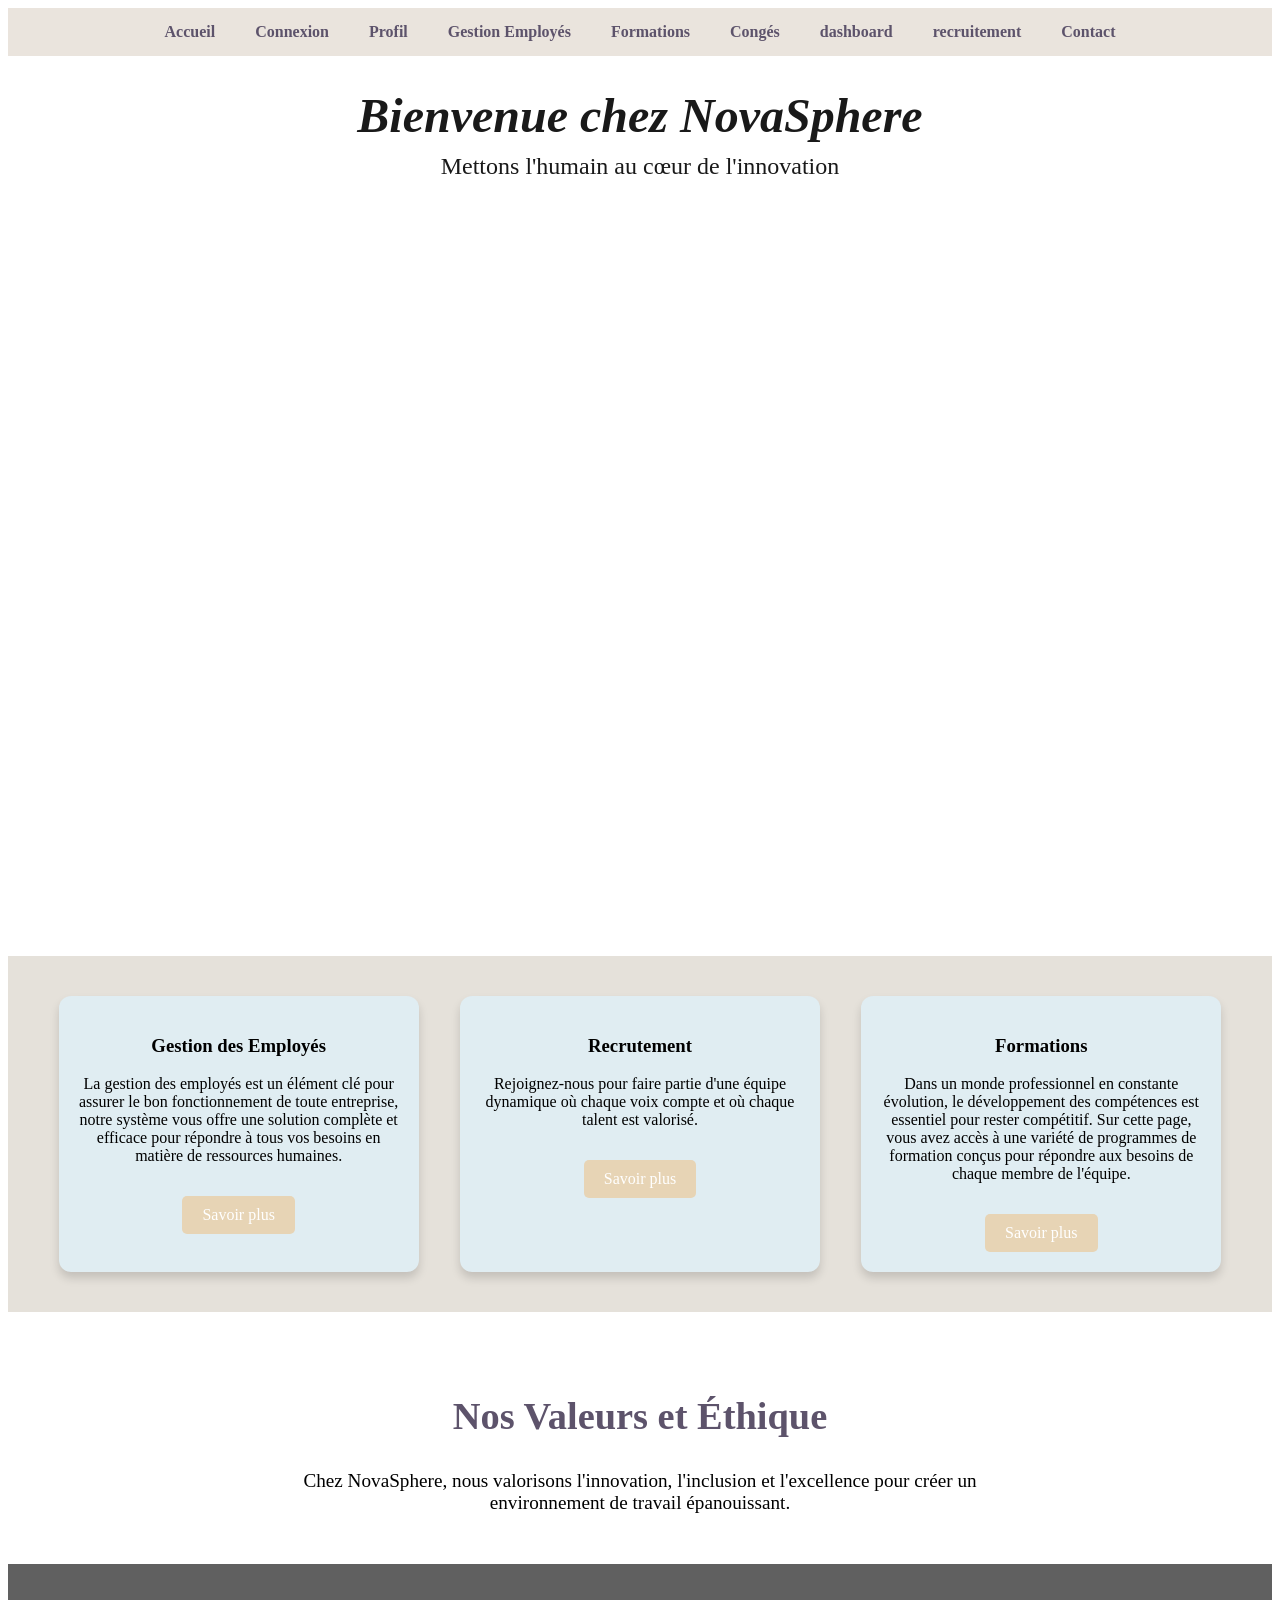
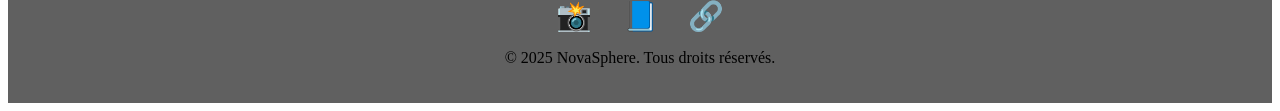
<file: index.html>
<!DOCTYPE html>
<html lang="fr">
<head>
    <meta charset="UTF-8">
    <meta name="viewport" content="width=device-width, initial-scale=1.0">
    <title>NovaSphere - Accueil</title>
    <link rel="stylesheet" href="styles.css">
</head>
<body>
    <header>
        <section class="background-section">
        </section>
    </header>

    <nav>
        <a href="index.html">Accueil</a>
        <a href="login.html">Connexion</a>
        <a href="profile.html">Profil</a>
        <a href="employee-management.html">Gestion Employés</a>
        <a href="training-management.html">Formations</a>
        <a href="calendar-leave-mang.html">Congés</a>
        <a href="dashbord.html">dashboard</a>
        <a href="recruitment.html">recruitement</a>
        <a href="contact.html">Contact</a>
    </nav>

    <!-- Vidéo en arrière-plan -->
    <section class="banner">
        <video autoplay muted loop id="bg-video">
            <source src="image/aceuil1.mp4" type="video/mp4">
            Votre navigateur ne supporte pas la vidéo.
        </video>
        <div class="video-text">
            <h1><i>Bienvenue chez NovaSphere</i></h1>
            <p>Mettons l'humain au cœur de l'innovation</p>
        </div>
    </section>

    <section class="features">
        <div class="feature">
            <h3>Gestion des Employés</h3>
            <p>La gestion des employés est un élément clé pour assurer le bon fonctionnement de toute entreprise, 
                notre système vous offre une solution complète et efficace pour répondre à tous vos besoins en matière de ressources humaines.</p>
            <a href="employee-management.html" class="btn">Savoir plus</a>
        </div>
        <div class="feature">
            <h3>Recrutement</h3>
            <p>Rejoignez-nous pour faire partie d'une équipe dynamique 
                où chaque voix compte et où chaque talent est valorisé.</p>
            <a href="recruitment.html" class="btn">Savoir plus</a>
        </div>
        <div class="feature">
            <h3>Formations</h3>
            <p>Dans un monde professionnel en constante évolution, le développement des compétences est essentiel pour rester compétitif. 
                Sur cette page, vous avez accès à une variété de programmes de formation conçus pour répondre aux besoins de chaque membre de l'équipe.</p>
            <a href="training-management.html" class="btn">Savoir plus</a>
        </div>
    </section>

    <section class="values">
        <h2>Nos Valeurs et Éthique</h2>
        <p>Chez NovaSphere, nous valorisons l'innovation, l'inclusion et l'excellence pour créer un environnement de travail épanouissant.</p>
    </section>

    <footer>
        <div class="social-icons">
            <a href="https://www.instagram.com/ilef_kb?igsh=eTdsNHF3bjZsYzBo" title="Instagram" target="_blank">📸</a>
            <a href="https://www.facebook.com/profile.php?id=61571533354295" title="Facebook" target="_blank">📘</a>
            <a href="https://www.linkedin.com/in/nour-ben-dlella-386777226?utm_source=share&utm_campaign=share_via&utm_content=profile&utm_medium=android_app" title="LinkedIn" target="_blank">🔗</a>
        </div>
        <p>&copy; 2025 NovaSphere. Tous droits réservés.</p>
    </footer>
    
</body>
</html>
</file>
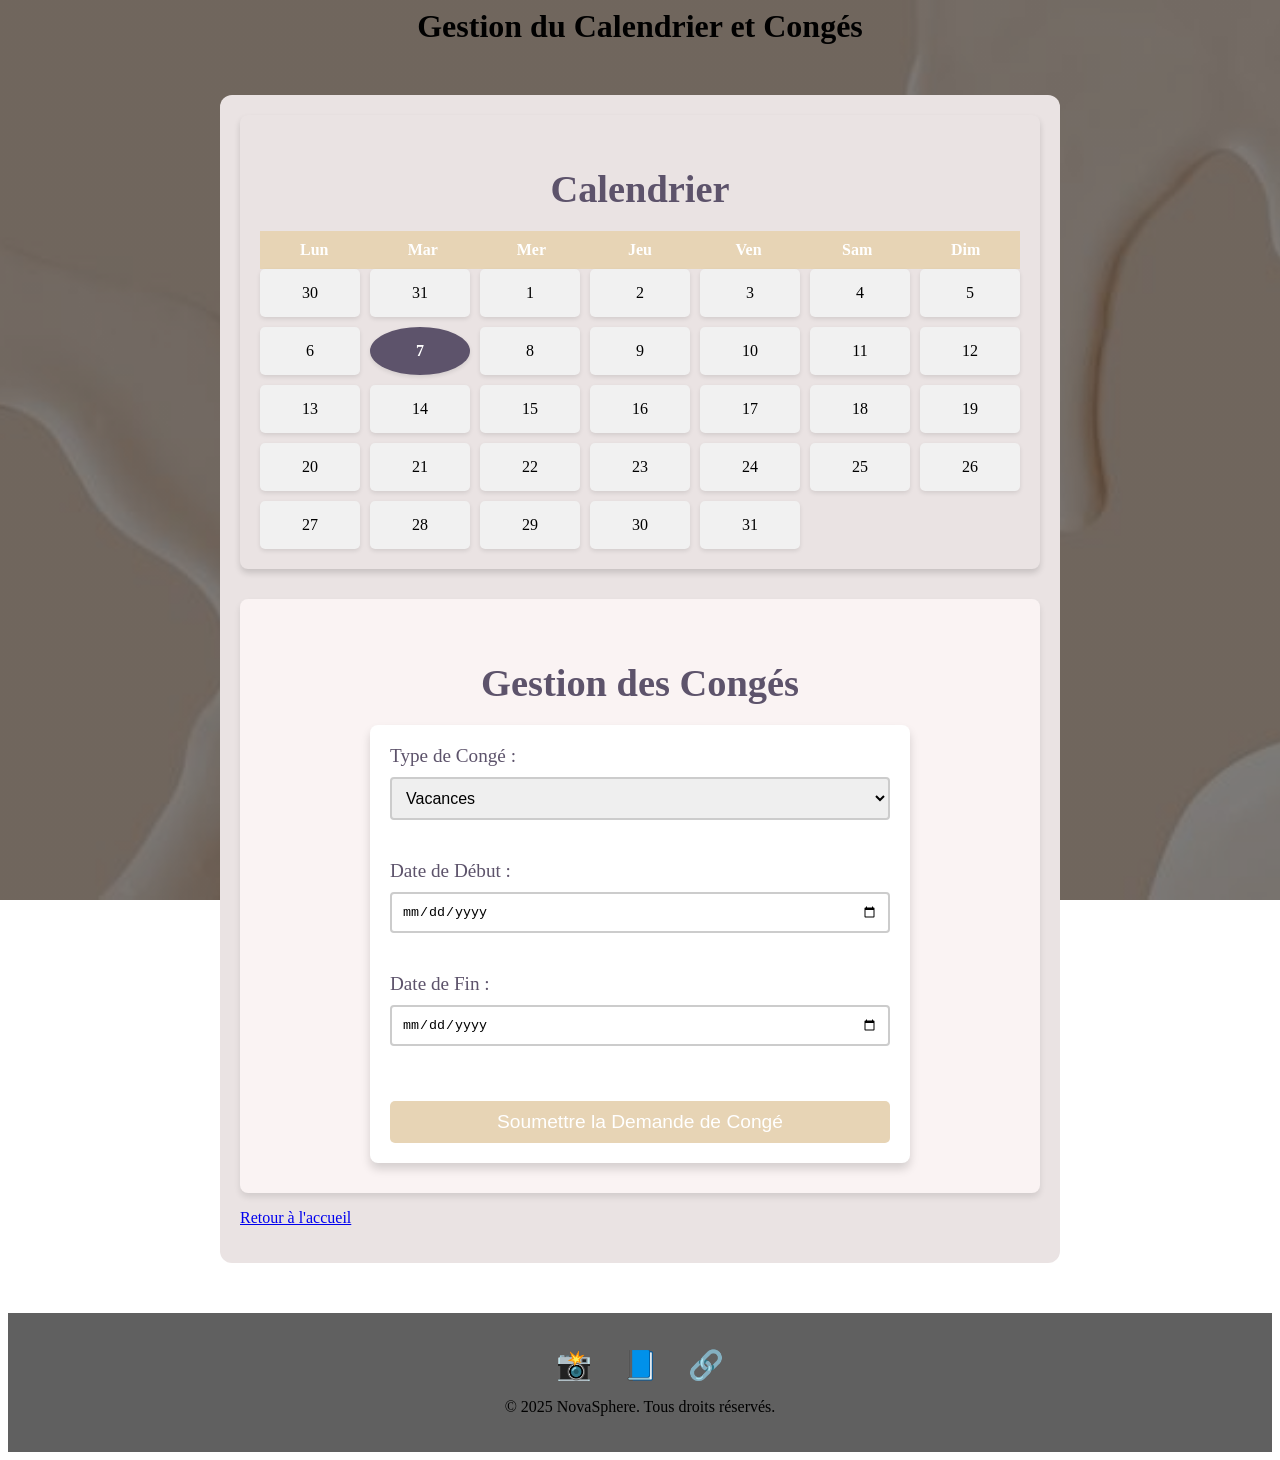
<file: calendar-leave-mang.html>
<!DOCTYPE html>
<html lang="fr">
<head>
    <meta charset="UTF-8">
    <meta name="viewport" content="width=device-width, initial-scale=1.0">
    <meta name="description" content="Application web pour gérer le calendrier et les congés des employés.">
    <title>Gestion du Calendrier et Congés - NovaSphere</title>
    <link rel="stylesheet" href="styles.css">
</head>
<body class="page-calendar-leave-mang">
    <header class="background-section">
        <h1>Gestion du Calendrier et Congés</h1>
    </header>

    <!-- Contenu principal -->
    <main class="container">
        <!-- Section Calendrier -->
        <div class="calendar">
            <h2>Calendrier</h2>
            <div class="calendar-header">
              <div>Lun</div>
              <div>Mar</div>
              <div>Mer</div>
              <div>Jeu</div>
              <div>Ven</div>
              <div>Sam</div>
              <div>Dim</div>
            </div>
            <div class="calendar-grid">
              <div class="calendar-day">30</div>
              <div class="calendar-day">31</div>
              <div class="calendar-day">1</div>
              <div class="calendar-day">2</div>
              <div class="calendar-day">3</div>
              <div class="calendar-day">4</div>
              <div class="calendar-day">5</div>
              <div class="calendar-day">6</div>
              <div class="calendar-day current-date">7</div>
              <div class="calendar-day">8</div>
              <div class="calendar-day">9</div>
              <div class="calendar-day">10</div>
              <div class="calendar-day">11</div>
              <div class="calendar-day">12</div>
              <div class="calendar-day">13</div>
              <div class="calendar-day">14</div>
              <div class="calendar-day">15</div>
              <div class="calendar-day">16</div>
              <div class="calendar-day">17</div>
              <div class="calendar-day">18</div>
              <div class="calendar-day">19</div>
              <div class="calendar-day">20</div>
              <div class="calendar-day">21</div>
              <div class="calendar-day">22</div>
              <div class="calendar-day">23</div>
              <div class="calendar-day">24</div>
              <div class="calendar-day">25</div>
              <div class="calendar-day">26</div>
              <div class="calendar-day">27</div>
              <div class="calendar-day">28</div>
              <div class="calendar-day">29</div>
              <div class="calendar-day">30</div>
              <div class="calendar-day">31</div>
            </div>
          </div>
        <!-- Section Gestion des Congés -->
        <section class="leave-management">
            <h2>Gestion des Congés</h2>
            <form action="/submit-leave" method="POST">
                <div class="form-group">
                    <label for="leave-type">Type de Congé :</label>
                    <select id="leave-type" name="leave-type" required>
                        <option value="vacances">Vacances</option>
                        <option value="maladie">Maladie</option>
                        <option value="autre">Autre</option>
                    </select>
                </div>

                <div class="form-group">
                    <label for="start-date">Date de Début :</label>
                    <input type="date" id="start-date" name="start-date" required>
                </div>

                <div class="form-group">
                    <label for="end-date">Date de Fin :</label>
                    <input type="date" id="end-date" name="end-date" required>
                </div>

                <button type="submit" class="btn">Soumettre la Demande de Congé</button>
            </form>
        </section>

        <p><a href="index.html" class="return-link">Retour à l'accueil</a></p>
    </main>

    <!-- Pied de page -->
    <footer>
        <div class="social-icons">
            <a href="https://www.instagram.com/votre_nom" title="Instagram" target="_blank">📸</a>
            <a href="https://www.facebook.com/profile.php?id=61571533354295" title="Facebook" target="_blank">📘</a>
            <a href="https://www.linkedin.com/in/rana-smichi-046883245/" title="LinkedIn" target="_blank">🔗</a>
        </div>
        <p>&copy; 2025 NovaSphere. Tous droits réservés.</p>
    </footer>
    
</body>
</html>
</file>
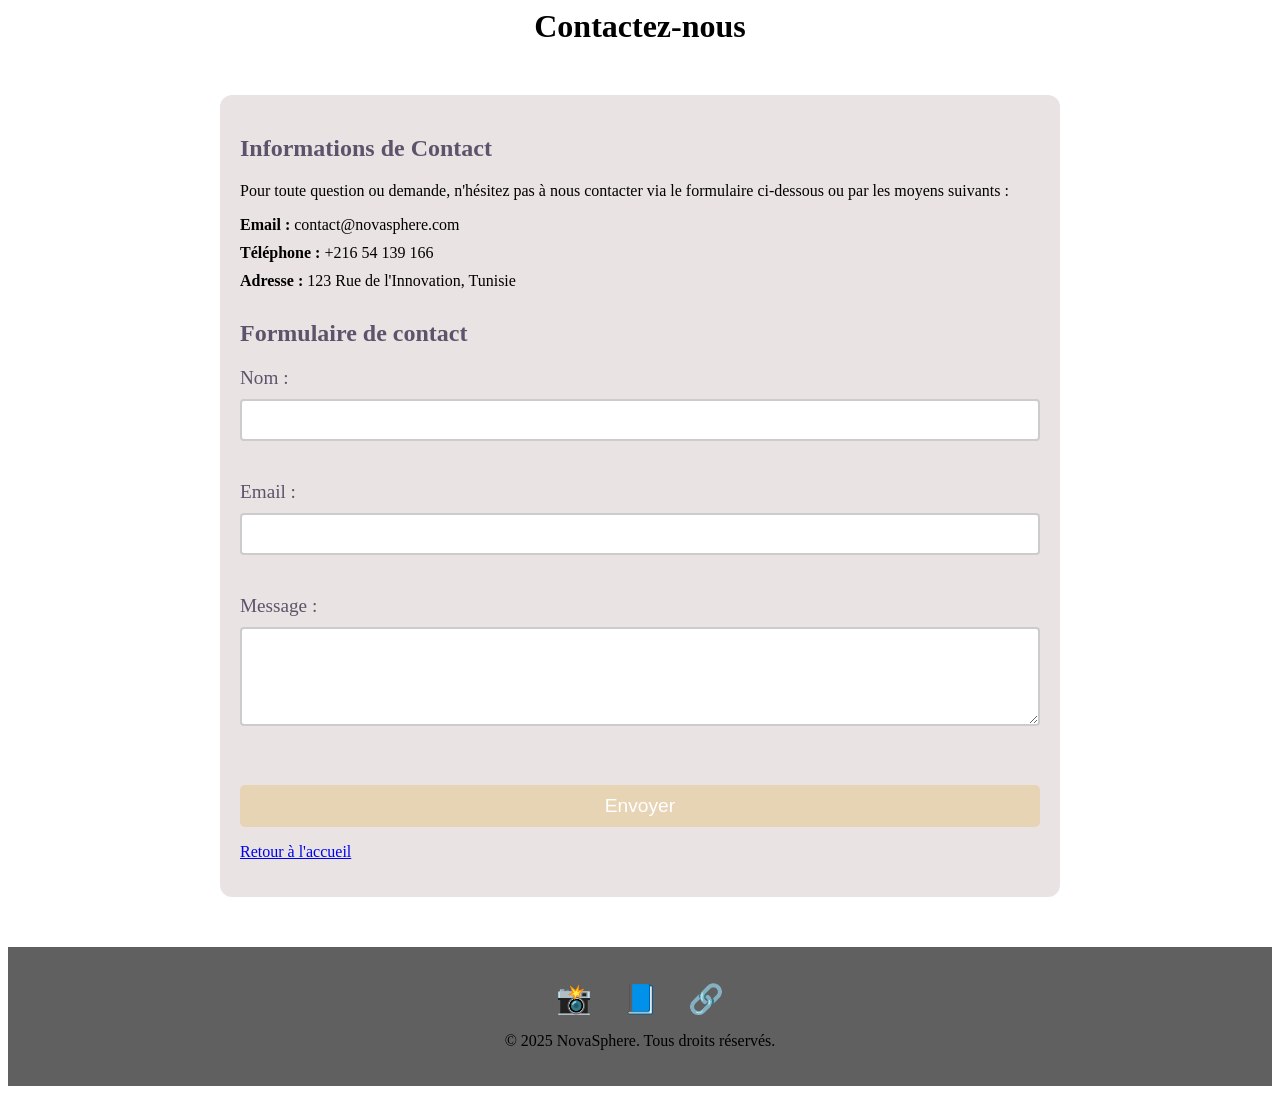
<file: contact.html>
<!DOCTYPE html>
<html lang="fr">
<head>
    <meta charset="UTF-8">
    <meta name="viewport" content="width=device-width, initial-scale=1.0">
    <title>Contact - NovaSphere</title>
    <link rel="stylesheet" href="styles.css">
</head>
<body>
    <header class="background-section">
        <h1>Contactez-nous</h1>
    </header>

    <main class="container">
        <section class="contact-info">
            <h2>Informations de Contact</h2>
            <p>Pour toute question ou demande, n'hésitez pas à nous contacter via le formulaire ci-dessous ou par les moyens suivants :</p>
            <ul>
                <li><strong>Email :</strong> contact@novasphere.com</li>
                <li><strong>Téléphone :</strong> +216 54 139 166</li>
                <li><strong>Adresse :</strong> 123 Rue de l'Innovation, Tunisie</li>
            </ul>
        </section>

        <section class="contact-form">
            <h2>Formulaire de contact</h2>
            <form action="/send-message" method="POST">
                <div class="form-group">
                    <label for="name">Nom :</label>
                    <input type="text" id="name" name="name" required>
                </div>

                <div class="form-group">
                    <label for="email">Email :</label>
                    <input type="email" id="email" name="email" required>
                </div>

                <div class="form-group">
                    <label for="message">Message :</label>
                    <textarea id="message" name="message" rows="5" required></textarea>
                </div>

                <button type="submit" class="btn">Envoyer</button>
            </form>
        </section>
        <p><a href="index.html">Retour à l'accueil</a></p>

    </main>

    <footer>
        <div class="social-icons">
            <a href="https://www.instagram.com/votre_nom" title="Instagram" target="_blank">📸</a>
            <a href="https://www.facebook.com/profile.php?id=61571533354295" title="Facebook" target="_blank">📘</a>
            <a href="https://www.linkedin.com/in/rana-smichi-046883245/" title="LinkedIn" target="_blank">🔗</a>
        </div>
        <p>&copy; 2025 NovaSphere. Tous droits réservés.</p>
    </footer>
</body>
</html>
</file>
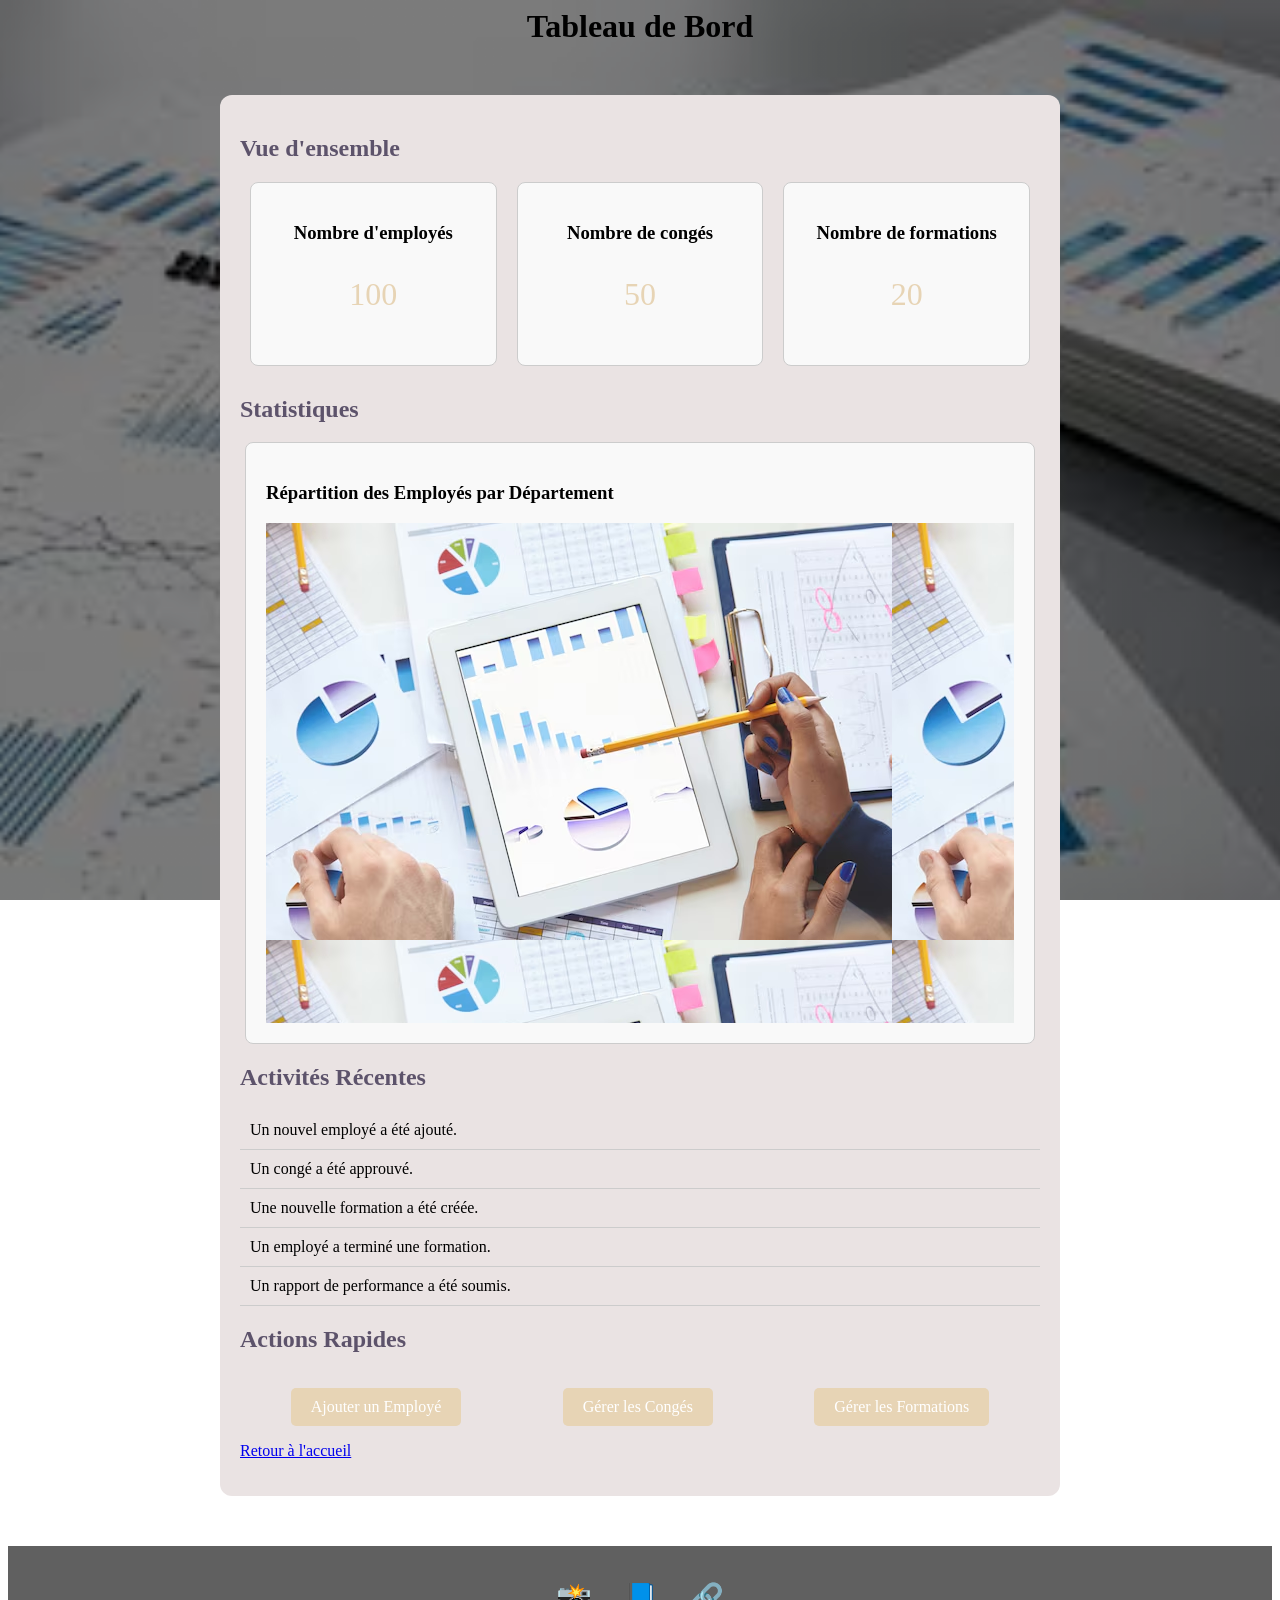
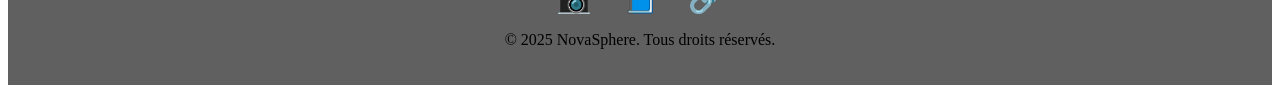
<file: dashbord.html>
<!DOCTYPE html>
<html lang="fr">
<head>
    <meta charset="UTF-8">
    <meta name="viewport" content="width=device-width, initial-scale=1.0">
    <title>Tableau de Bord - NovaSphere</title>
    <link rel="stylesheet" href="styles.css">
</head>
<body class="page-dash">
    <header class="background-section">
        <h1>Tableau de Bord</h1>
    </header>

    <main class="container">
        <section class="dashboard">
            <h2>Vue d'ensemble</h2>
            <div class="stats">
                <div class="stat-item">
                    <h3>Nombre d'employés</h3>
                    <p class="stat-value">100</p>
                </div>
                <div class="stat-item">
                    <h3>Nombre de congés</h3>
                    <p class="stat-value">50</p>
                </div>
                <div class="stat-item">
                    <h3>Nombre de formations</h3>
                    <p class="stat-value">20</p>
                </div>
            </div>
        </section>

        <section class="charts">
            <h2>Statistiques</h2>
            <div class="chart-container">
                <div class="chart" id="employee-chart">
                    <h3>Répartition des Employés par Département</h3>
                    <!-- Placeholder pour un graphique -->
                    <div class="chart-placeholder"></div>
                </div>
        
            </div>
        </section>

        <section class="recent-activities">
            <h2>Activités Récentes</h2>
            <ul>
                <li>Un nouvel employé a été ajouté.</li>
                <li>Un congé a été approuvé.</li>
                <li>Une nouvelle formation a été créée.</li>
                <li>Un employé a terminé une formation.</li>
                <li>Un rapport de performance a été soumis.</li>
            </ul>
        </section>

        <section class="quick-actions">
            <h2>Actions Rapides</h2>
            <div class="action-buttons">
                <a href="employee-management.html" class="btn">Ajouter un Employé</a>
                <a href="calendar-leave-mang.html" class="btn">Gérer les Congés</a>
                <a href="training-management.html" class="btn">Gérer les Formations</a>
            </div>
        </section>
        <p><a href="index.html">Retour à l'accueil</a></p>

    </main>

    <footer>
        <div class="social-icons">
            <a href="https://www.instagram.com/votre_nom" title="Instagram" target="_blank">📸</a>
            <a href="https://www.facebook.com/profile.php?id=61571533354295" title="Facebook" target="_blank">📘</a>
            <a href="https://www.linkedin.com/in/rana-smichi-046883245/" title="LinkedIn" target="_blank">🔗</a>
        </div>
        <p>&copy; 2025 NovaSphere. Tous droits réservés.</p>
    </footer>
    
</body>
</html>
</file>
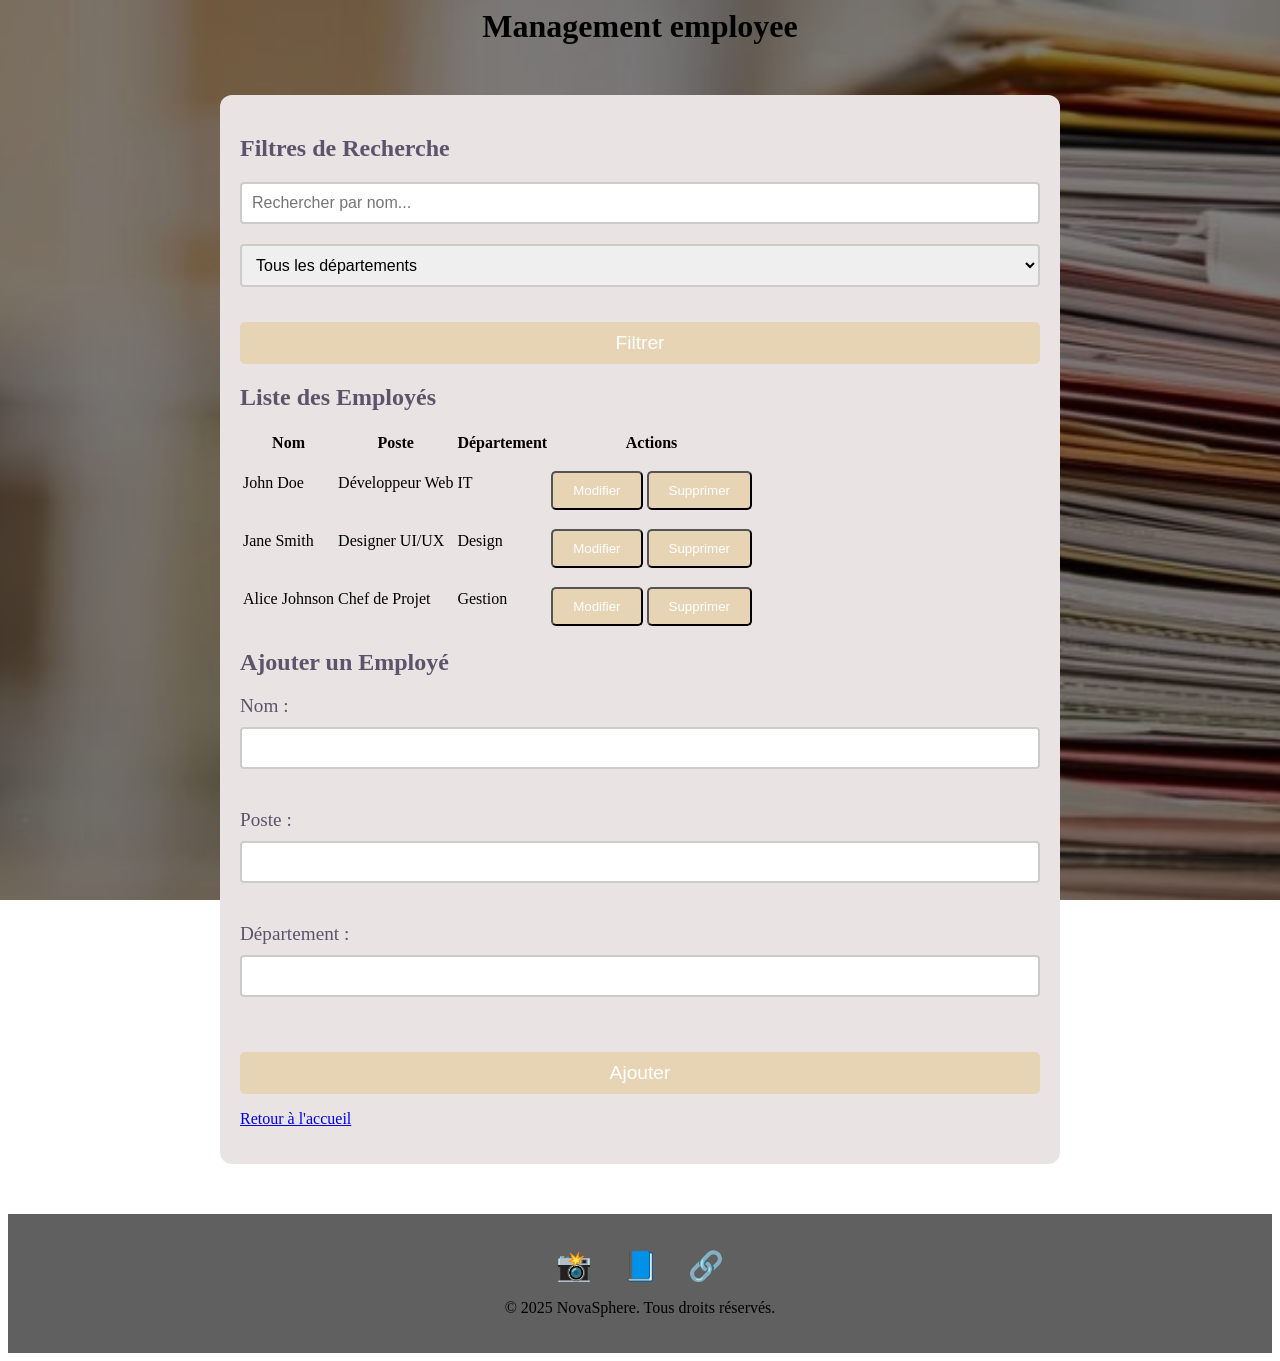
<file: employee-management.html>
<!DOCTYPE html>
<html lang="fr">
<head>
    <meta charset="UTF-8">
    <meta name="viewport" content="width=device-width, initial-scale=1.0">
    <title>Gestion des Employés - NovaSphere</title>
    <link rel="stylesheet" href="styles.css">
</head>
<body class="page-employee-management">
    <header class="background-section">
        <h1>Management employee</h1>
    </header>

    <main class="container">
        <section class="employee-filters">
            <h2>Filtres de Recherche</h2>
            <form action="/filter-employees" method="GET">
                <input type="text" id="search" name="search" placeholder="Rechercher par nom...">
                <select id="department-filter" name="department">
                    <option value="">Tous les départements</option>
                    <option value="IT">IT</option>
                    <option value="Design">Design</option>
                    <option value="Gestion">Gestion</option>
                </select>
                <button class="btn" type="submit">Filtrer</button>
            </form>
        </section>

        <section class="employee-list">
            <h2>Liste des Employés</h2>
            <table>
                <thead>
                    <tr>
                        <th>Nom</th>
                        <th>Poste</th>
                        <th>Département</th>
                        <th>Actions</th>
                    </tr>
                </thead>
                <tbody>
                    <tr>
                        <td>John Doe</td>
                        <td>Développeur Web</td>
                        <td>IT</td>
                        <td>
                            <button class="btn">Modifier</button>
                            <button class="btn">Supprimer</button>
                        </td>
                    </tr>
                    <tr>
                        <td>Jane Smith</td>
                        <td>Designer UI/UX</td>
                        <td>Design</td>
                        <td>
                            <button class="btn">Modifier</button>
                            <button class="btn">Supprimer</button>
                        </td>
                    </tr>
                    <tr>
                        <td>Alice Johnson</td>
                        <td>Chef de Projet</td>
                        <td>Gestion</td>
                        <td>
                            <button class="btn">Modifier</button>
                            <button class="btn">Supprimer</button>
                        </td>
                    </tr>
                </tbody>
            </table>
        </section>

        <section class="add-employee">
            <h2>Ajouter un Employé</h2>
            <form action="/add-employee" method="POST">
                <div class="form-group">
                    <label for="name">Nom :</label>
                    <input type="text" id="name" name="name" required>
                </div>

                <div class="form-group">
                    <label for="poste">Poste :</label>
                    <input type="text" id="poste" name="poste" required>
                </div>

                <div class="form-group">
                    <label for="departement">Département :</label>
                    <input type="text" id="departement" name="departement" required>
                </div>

                <button type="submit" class="btn">Ajouter</button>
            </form>
        </section>
        <p><a href="index.html">Retour à l'accueil</a></p>

    </main>

    <footer>
        <div class="social-icons">
            <a href="https://www.instagram.com/votre_nom" title="Instagram" target="_blank">📸</a>
            <a href="https://www.facebook.com/profile.php?id=61571533354295" title="Facebook" target="_blank">📘</a>
            <a href="https://www.linkedin.com/in/rana-smichi-046883245/" title="LinkedIn" target="_blank">🔗</a>
        </div>
        <p>&copy; 2025 NovaSphere. Tous droits réservés.</p>
    </footer>
    
</body>
</html>
</file>
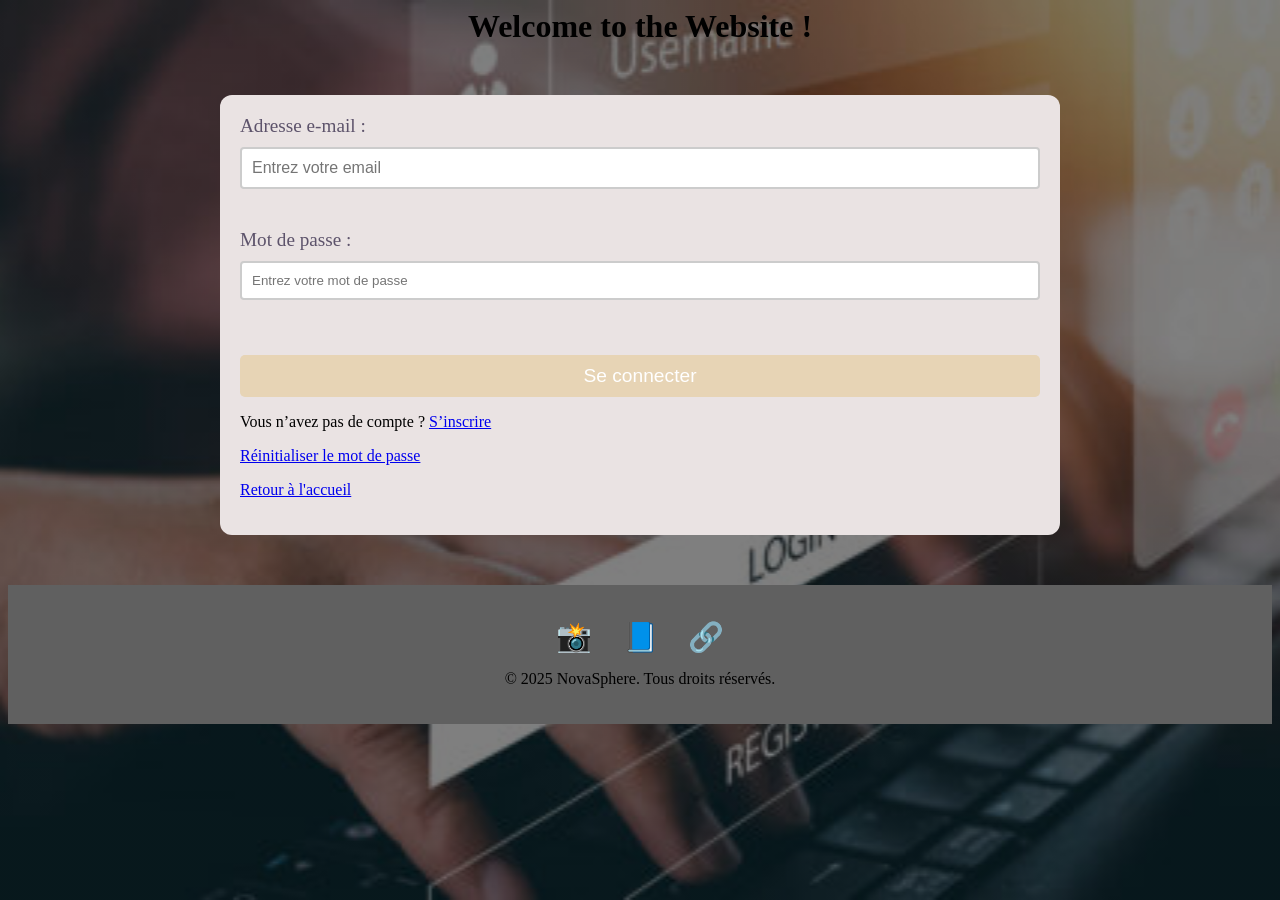
<file: login.html>
<!DOCTYPE html>
<html lang="fr">
<head>
    <meta charset="UTF-8">
    <meta name="viewport" content="width=device-width, initial-scale=1.0">
    <title>Connexion - NovaSphere</title>
    <link rel="stylesheet" href="styles.css">
</head>
<body class="page-login">
    <header class="background-section">
        <h1>Welcome to the Website !</h1>
    </header>

    <main>
        <div class="container">
            <form action="/login" method="POST">
                <div class="form-group">
                    <label for="email">Adresse e-mail :</label>
                    <input type="email" id="email" name="email" placeholder="Entrez votre email" required>
                </div>
                
                <div class="form-group">
                    <label for="password">Mot de passe :</label>
                    <input type="password" id="password" name="password" placeholder="Entrez votre mot de passe" required>
                </div>
                
                <button type="submit" class="btn">Se connecter</button>
            </form>
            <p>Vous n’avez pas de compte ? <a href="register.html">S’inscrire</a></p>
            <p><a href="reset-password.html">Réinitialiser le mot de passe</a></p>
            <p><a href="index.html">Retour à l'accueil</a></p>
        </div>
    </main>

    <footer>
        <div class="social-icons">
            <a href="https://www.instagram.com/ilef_kb?igsh=eTdsNHF3bjZsYzBo" title="Instagram" target="_blank">📸</a>
            <a href="https://www.facebook.com/profile.php?id=61571533354295" title="Facebook" target="_blank">📘</a>
            <a href="https://www.linkedin.com/in/nour-ben-dlella-386777226?utm_source=share&utm_campaign=share_via&utm_content=profile&utm_medium=android_app" title="LinkedIn" target="_blank">🔗</a>
        </div>
        <p>&copy; 2025 NovaSphere. Tous droits réservés.</p>
    </footer>
</body>
</html>
</file>
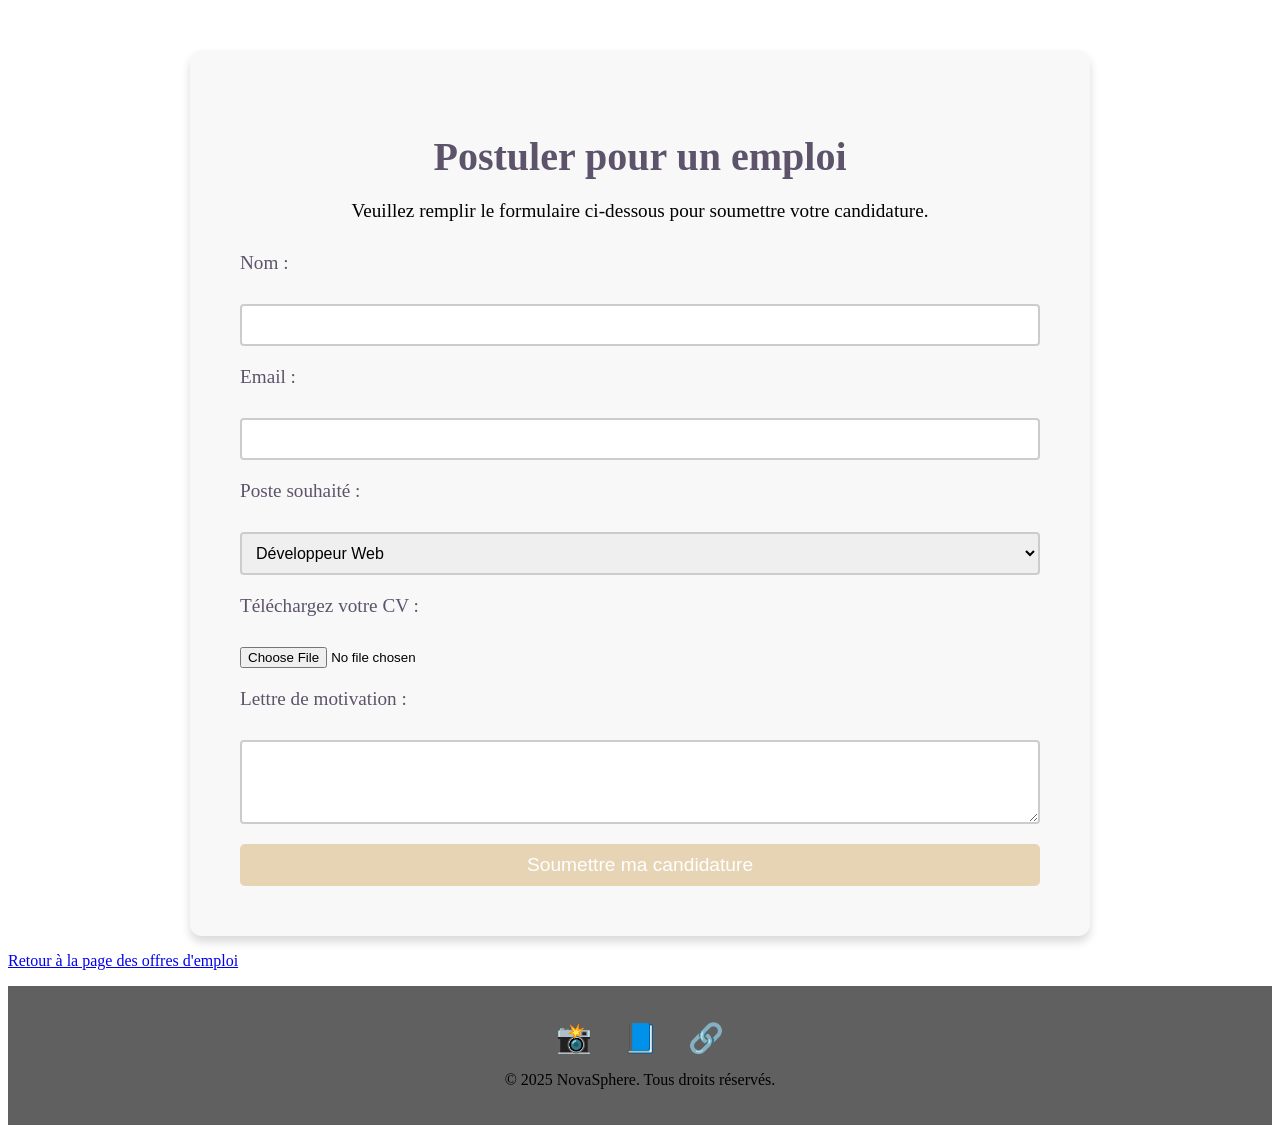
<file: postuler.html>
<!DOCTYPE html>
<html lang="fr">
<head>
    <meta charset="UTF-8">
    <meta name="viewport" content="width=device-width, initial-scale=1.0">
    <title>Postuler - NovaSphere</title>
    <link rel="stylesheet" href="styles.css">
</head>
<body>

    <header>
        <section class="background-section">
        </section>
    </header>

    <section class="apply">
        <h2>Postuler pour un emploi</h2>
        <p>Veuillez remplir le formulaire ci-dessous pour soumettre votre candidature.</p>

        <form action="submit-application.php" method="POST" enctype="multipart/form-data">
            <label for="name">Nom :</label>
            <input type="text" id="name" name="name" required>

            <label for="email">Email :</label>
            <input type="email" id="email" name="email" required>

            <label for="position">Poste souhaité :</label>
            <select id="position" name="position" required>
                <option value="developer">Développeur Web</option>
                <option value="project-manager">Chef de Projet IT</option>
                <option value="hr-manager">Responsable RH</option>
            </select>

            <label for="cv">Téléchargez votre CV :</label>
            <input type="file" id="cv" name="cv" accept=".pdf,.doc,.docx" required>

            <label for="cover-letter">Lettre de motivation :</label>
            <textarea id="cover-letter" name="cover-letter" rows="4" required></textarea>

            <button type="submit">Soumettre ma candidature</button>
        </form>
    </section>

    <p><a href="recruitment.html">Retour à la page des offres d'emploi</a></p>

    <footer>
        <div class="social-icons">
            <a href="https://www.instagram.com/votre_nom" title="Instagram" target="_blank">📸</a>
            <a href="https://www.facebook.com/profile.php?id=61571533354295" title="Facebook" target="_blank">📘</a>
            <a href="https://www.linkedin.com/in/rana-smichi-046883245/" title="LinkedIn" target="_blank">🔗</a>
        </div>
        <p>&copy; 2025 NovaSphere. Tous droits réservés.</p>
    </footer>

</body>
</html>
</file>
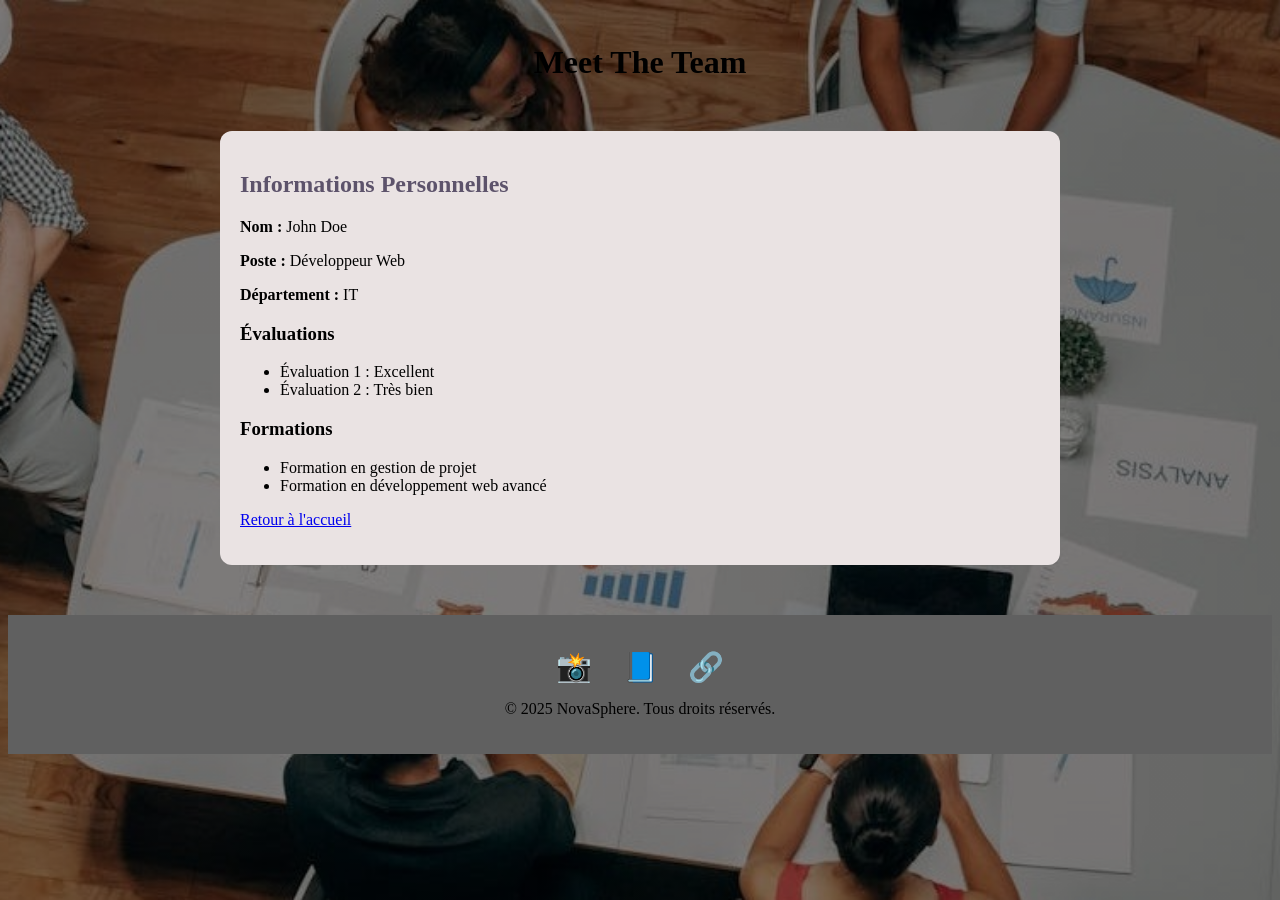
<file: profile.html>
<!DOCTYPE html>
<html lang="fr">
<head>
    <meta charset="UTF-8">
    <meta name="viewport" content="width=device-width, initial-scale=1.0">
    <title>Profil - NovaSphere</title>
    <link rel="stylesheet" href="styles.css">
</head>
<body class="page-profile">
    <header class="background-section"> <br> <br> 
        <h1>Meet The Team</h1>
    </header>

    <main class="container">
        <section class="employee">
            <h2>Informations Personnelles</h2>
            <p><strong>Nom :</strong> John Doe</p>
            <p><strong>Poste :</strong> Développeur Web</p>
            <p><strong>Département :</strong> IT</p>
            <h3>Évaluations</h3>
            <ul>
                <li>Évaluation 1 : Excellent</li>
                <li>Évaluation 2 : Très bien</li>
            </ul>

            <h3>Formations</h3>
            <ul>
                <li>Formation en gestion de projet</li>
                <li>Formation en développement web avancé</li>
            </ul>
        </section>
        <p><a href="index.html">Retour à l'accueil</a></p>

    </main>

    <footer>
        <div class="social-icons">
            <a href="https://www.instagram.com/votre_nom" title="Instagram" target="_blank">📸</a>
            <a href="https://www.facebook.com/profile.php?id=61571533354295" title="Facebook" target="_blank">📘</a>
            <a href="https://www.linkedin.com/in/rana-smichi-046883245/" title="LinkedIn" target="_blank">🔗</a>
        </div>
        <p>&copy; 2025 NovaSphere. Tous droits réservés.</p>
    </footer>
    
</body>
</html>
</file>
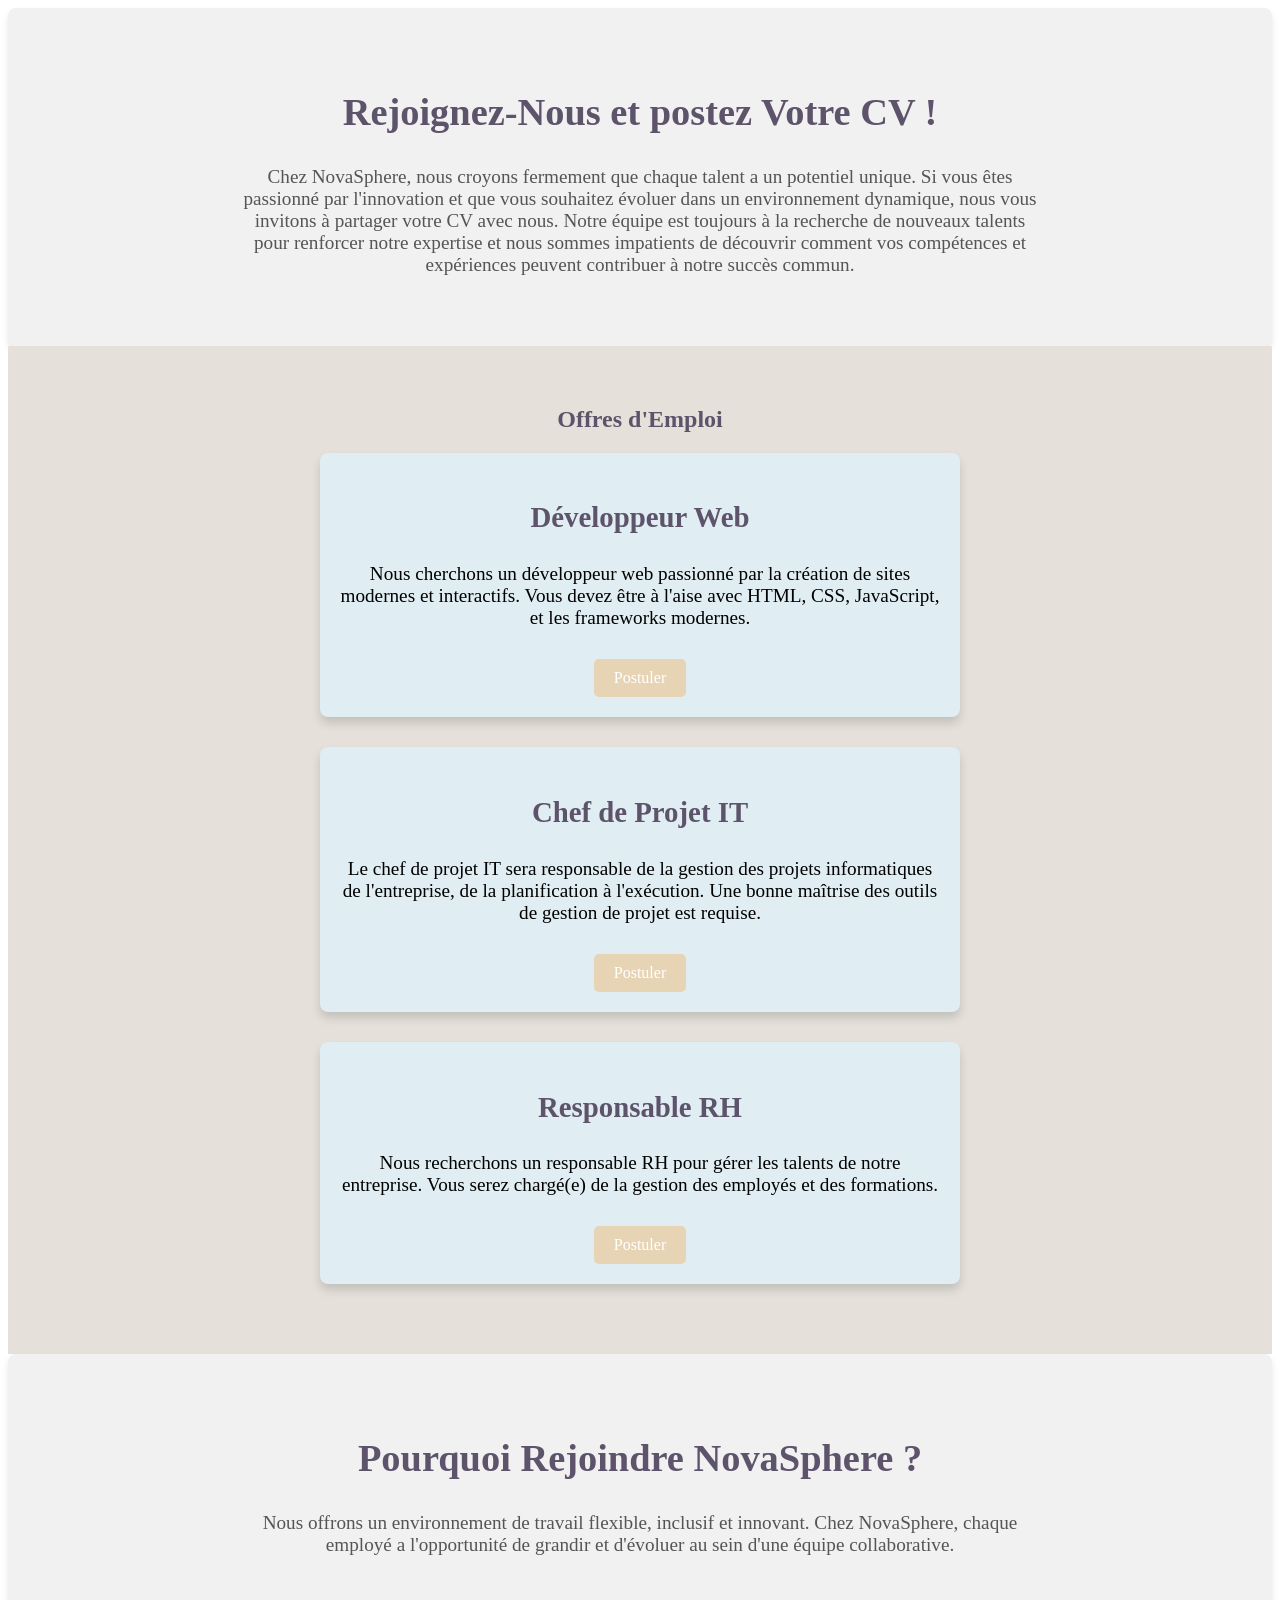
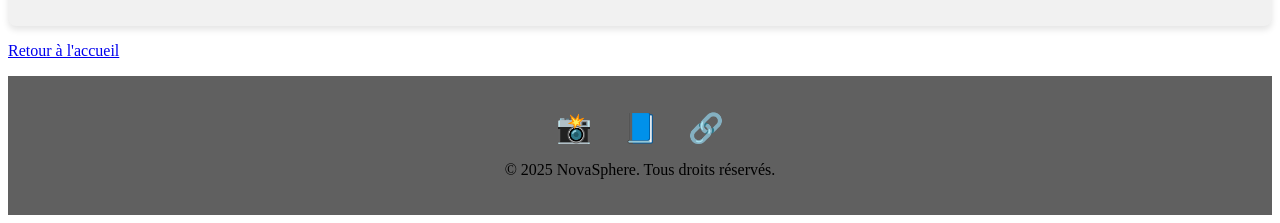
<file: recruitment.html>
<!DOCTYPE html>
<html lang="fr">
<head>
    <meta charset="UTF-8">
    <meta name="viewport" content="width=device-width, initial-scale=1.0">
    <title>NovaSphere - Recruitement</title>
    <link rel="stylesheet" href="styles.css">
</head>
<body>
    <header>
        <section class="background-section">
        </section>
    </header>

    <section class="recruitment">
        <h2>Rejoignez-Nous et postez Votre CV !</h2>
    <p>Chez NovaSphere, nous croyons fermement que chaque talent a un potentiel unique.
         Si vous êtes passionné par l'innovation et que vous souhaitez évoluer dans un environnement dynamique, nous vous invitons à partager votre CV avec nous. 
         Notre équipe est toujours à la recherche de nouveaux talents pour renforcer notre expertise et nous sommes impatients de découvrir comment vos compétences et expériences peuvent contribuer à notre succès commun.</p>
            </section>
    

    <section class="job-listings">
        <h2>Offres d'Emploi</h2>
        <div class="job">
            <h3>Développeur Web</h3>
            <p>Nous cherchons un développeur web passionné par la création de sites modernes et interactifs. Vous devez être à l'aise avec HTML, CSS, JavaScript, et les frameworks modernes.</p>
            <a href="postuler.html" class="btn">Postuler</a>
        </div>
        <div class="job">
            <h3>Chef de Projet IT</h3>
            <p>Le chef de projet IT sera responsable de la gestion des projets informatiques de l'entreprise, de la planification à l'exécution. Une bonne maîtrise des outils de gestion de projet est requise.</p>
            <a href="job-details.html" class="btn">Postuler</a>
        </div>
        <div class="job">
            <h3>Responsable RH</h3>
            <p>Nous recherchons un responsable RH pour gérer les talents de notre entreprise. Vous serez chargé(e) de la gestion des employés et des formations.</p>
            <a href="job-details.html" class="btn">Postuler</a>
        </div>
    </section>

    <section class="recruitment">
        <h2>Pourquoi Rejoindre NovaSphere ?</h2>
        <p>Nous offrons un environnement de travail flexible, inclusif et innovant. Chez NovaSphere, chaque employé a l'opportunité de grandir et d'évoluer au sein d'une équipe collaborative.</p>
    </section>
    <p><a href="index.html">Retour à l'accueil</a></p>

    <footer>
        <div class="social-icons">
            <a href="https://www.instagram.com/votre_nom" title="Instagram" target="_blank">📸</a>
            <a href="https://www.facebook.com/profile.php?id=61571533354295" title="Facebook" target="_blank">📘</a>
            <a href="https://www.linkedin.com/in/rana-smichi-046883245/" title="LinkedIn" target="_blank">🔗</a>
        </div>
        <p>&copy; 2025 NovaSphere. Tous droits réservés.</p>
    </footer>
    
</body>
</html>
</file>
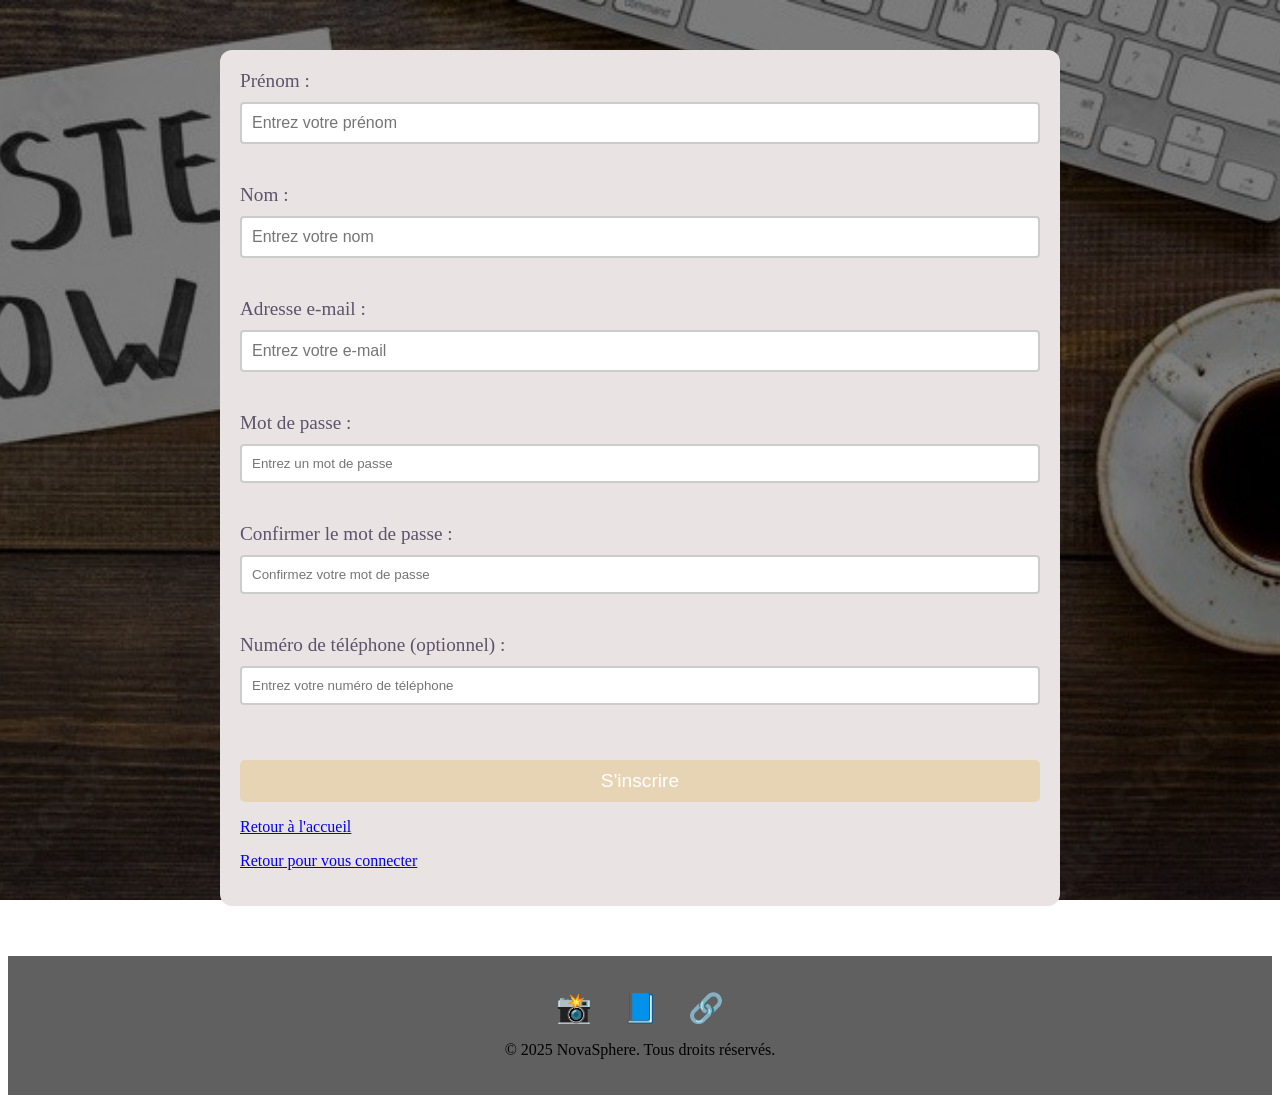
<file: register.html>
<!DOCTYPE html>
<html lang="fr">
<head>
    <meta charset="UTF-8">
    <meta name="viewport" content="width=device-width, initial-scale=1.0">
    <title>Inscription - NovaSphere</title>
    <link rel="stylesheet" href="styles.css">
    <body class="page-register">
    <header class="background-section">
    </header>

    <main>
        <div class="container">
            <form action="/submit-registration" method="POST">
                <div class="form-group">
                    <label for="first-name">Prénom :</label>
                    <input type="text" id="first-name" name="first-name" placeholder="Entrez votre prénom" required>
                </div>

                <div class="form-group">
                    <label for="last-name">Nom :</label>
                    <input type="text" id="last-name" name="last-name" placeholder="Entrez votre nom" required>
                </div>

                <div class="form-group">
                    <label for="email">Adresse e-mail :</label>
                    <input type="email" id="email" name="email" placeholder="Entrez votre e-mail" required>
                </div>

                <div class="form-group">
                    <label for="password">Mot de passe :</label>
                    <input type="password" id="password" name="password" placeholder="Entrez un mot de passe" required>
                </div>

                <div class="form-group">
                    <label for="confirm-password">Confirmer le mot de passe :</label>
                    <input type="password" id="confirm-password" name="confirm-password" placeholder="Confirmez votre mot de passe" required>
                </div>

                <div class="form-group">
                    <label for="phone">Numéro de téléphone (optionnel) :</label>
                    <input type="tel" id="phone" name="phone" placeholder="Entrez votre numéro de téléphone">
                </div>

                <button type="submit" class="btn">S'inscrire</button>
            </form>
            <p><a href="index.html">Retour à l'accueil</a></p>
            <p><a href="login.html">Retour pour vous connecter</a></p>
        </div>
    </main>

    <footer>
        <div class="social-icons">
            <a href="https://www.instagram.com/votre_nom" title="Instagram" target="_blank">📸</a>
            <a href="https://www.facebook.com/profile.php?id=61571533354295" title="Facebook" target="_blank">📘</a>
            <a href="https://www.linkedin.com/in/rana-smichi-046883245/" title="LinkedIn" target="_blank">🔗</a>
        </div>
        <p>&copy; 2025 NovaSphere. Tous droits réservés.</p>
    </footer>
    
</body>
</html>
</file>
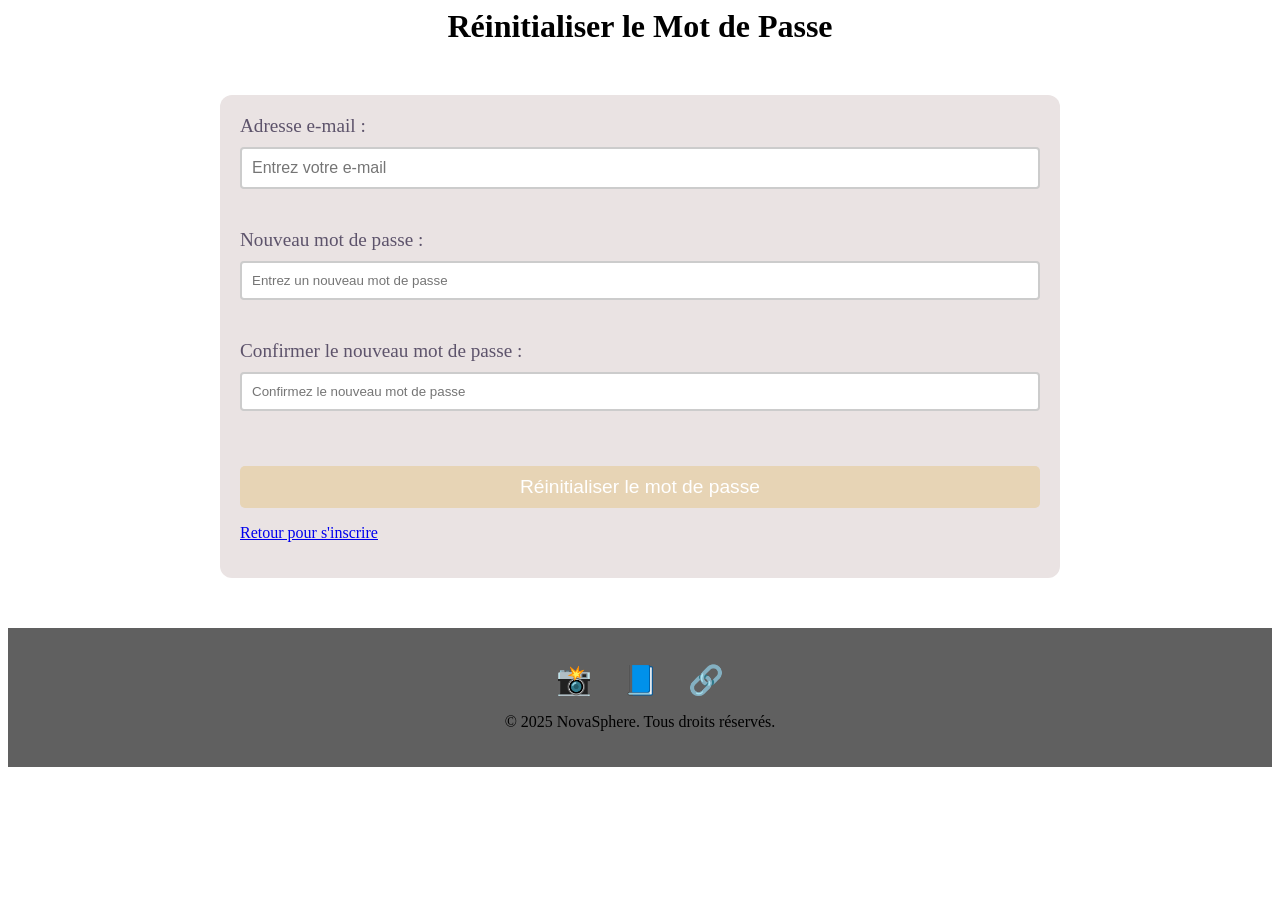
<file: reset-password.html>
<!DOCTYPE html>
<html lang="fr">
<head>
  <meta charset="UTF-8">
  <meta name="viewport" content="width=device-width, initial-scale=1.0">
  <title>Réinitialiser le Mot de Passe - NovaSphere</title>
  <link rel="stylesheet" href="styles.css">
</head>
<body>
  <header class="background-section">
    <h1>Réinitialiser le Mot de Passe</h1>
  </header>

  <main class="container">
    <form action="/reset-password" method="POST">
      <div class="form-group">
        <label for="email">Adresse e-mail :</label>
        <input type="email" id="email" name="email" placeholder="Entrez votre e-mail" required>
      </div>

      <div class="form-group">
        <label for="new-password">Nouveau mot de passe :</label>
        <input type="password" id="new-password" name="new-password" placeholder="Entrez un nouveau mot de passe" required>
      </div>

      <div class="form-group">
        <label for="confirm-new-password">Confirmer le nouveau mot de passe :</label>
        <input type="password" id="confirm-new-password" name="confirm-new-password" placeholder="Confirmez le nouveau mot de passe" required>
      </div>

      <button type="submit" class="btn">Réinitialiser le mot de passe</button>
    </form>
    <p><a href="register.html">Retour pour s'inscrire</a></p>
  </main>

  <footer>
    <div class="social-icons">
        <a href="https://www.instagram.com/votre_nom" title="Instagram" target="_blank">📸</a>
        <a href="https://www.facebook.com/profile.php?id=61571533354295" title="Facebook" target="_blank">📘</a>
        <a href="https://www.linkedin.com/in/rana-smichi-046883245/" title="LinkedIn" target="_blank">🔗</a>
    </div>
    <p>&copy; 2025 NovaSphere. Tous droits réservés.</p>
</footer>

</body>
</html>
</file>
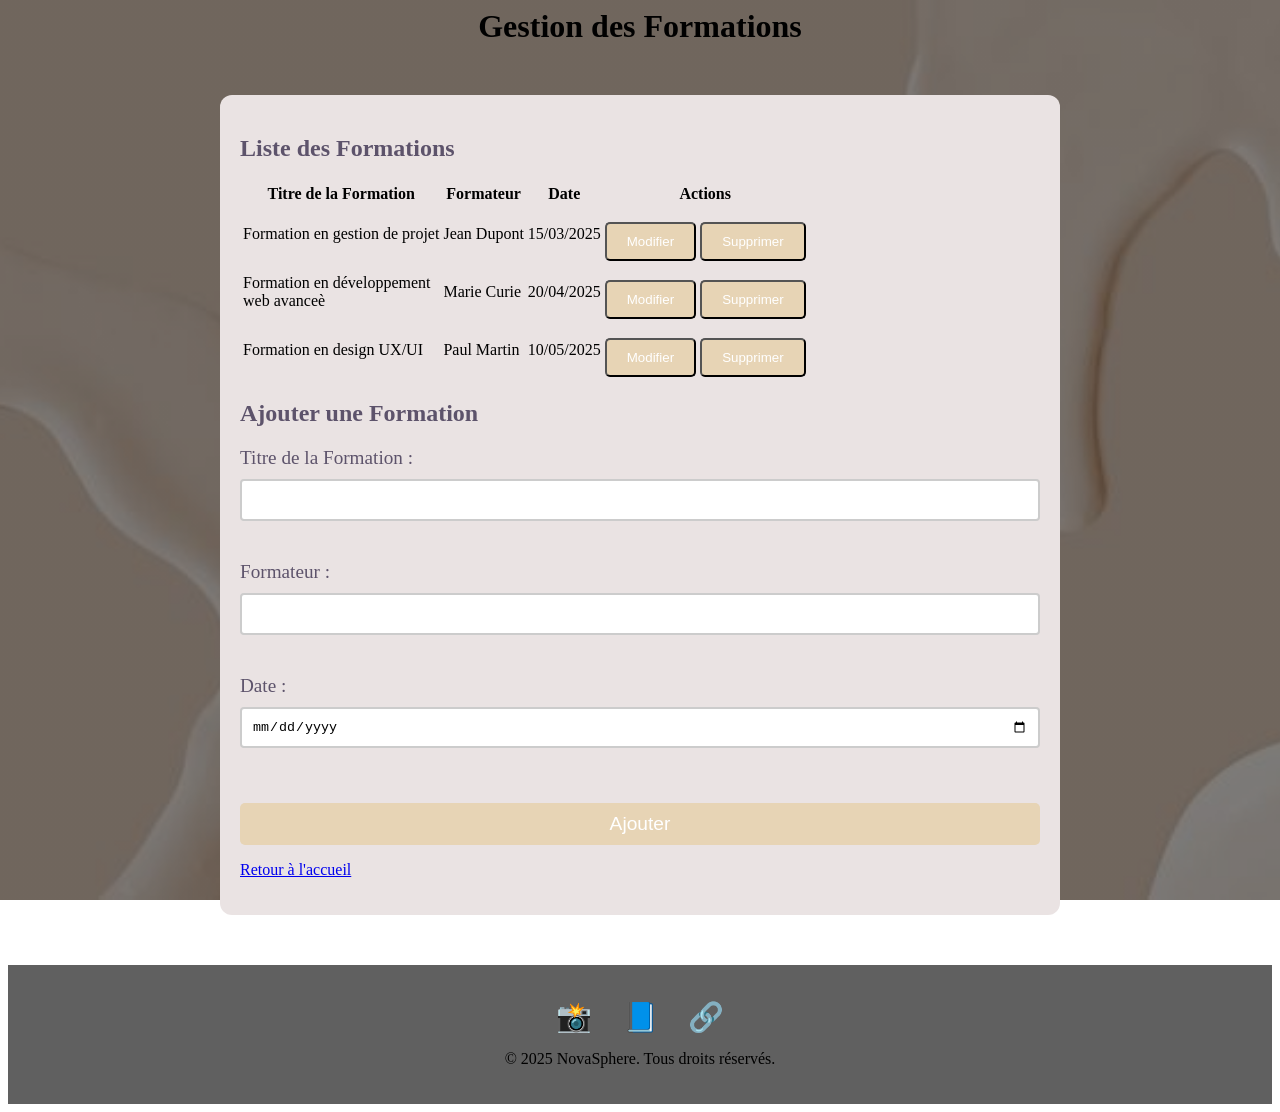
<file: training-management.html>
<!DOCTYPE html>
<html lang="fr">
<head>
    <meta charset="UTF-8">
    <meta name="viewport" content="width=device-width, initial-scale=1.0">
    <title>Gestion des Formations - NovaSphere</title>
    <link rel="stylesheet" href="styles.css">
</head>
<body class="page-training-mang">
    <header class="background-section">
        <h1>Gestion des Formations</h1>
    </header>

    <main class="container">
        <section class="training-list">
            <h2>Liste des Formations</h2>
            <table>
                <thead>
                    <tr>
                        <th>Titre de la Formation</th>
                        <th>Formateur</th>
                        <th>Date</th>
                        <th>Actions</th>
                    </tr>
                </thead>
                <tbody>
                    <tr>
                        <td>Formation en gestion de projet</td>
                        <td>Jean Dupont</td>
                        <td>15/03/2025</td>
                        <td>
                            <button class="btn">Modifier</button>
                            <button class="btn">Supprimer</button>
                        </td>
                    </tr>
                    <tr>
                        <td>Formation en développement <br>
                           web avanceè </td>
                        <td>Marie Curie</td>
                        <td>20/04/2025</td>
                        <td>
                            <button class="btn">Modifier</button>
                            <button class="btn">Supprimer</button>
                        </td>
                    </tr>
                    <tr>
                        <td>Formation en design UX/UI</td>
                        <td>Paul Martin</td>
                        <td>10/05/2025</td>
                        <td>
                            <button class="btn">Modifier</button>
                            <button class="btn">Supprimer</button>
                        </td>
                    </tr>
                </tbody>
            </table>
        </section>

        <section class="add-training">
            <h2>Ajouter une Formation</h2>
            <form action="/add-training" method="POST">
                <div class="form-group">
                    <label for="title">Titre de la Formation :</label>
                    <input type="text" id="title" name="title" required>
                </div>

                <div class="form-group">
                    <label for="trainer">Formateur :</label>
                    <input type="text" id="trainer" name="trainer" required>
                </div>

                <div class="form-group">
                    <label for="date">Date :</label>
                    <input type="date" id="date" name="date" required>
                </div>

                <button type="submit" class="btn">Ajouter</button>
            </form>
        </section>
        <p><a href="index.html">Retour à l'accueil</a></p>
    </main>

    <footer>
        <div class="social-icons">
            <a href="https://www.instagram.com/votre_nom" title="Instagram" target="_blank">📸</a>
            <a href="https://www.facebook.com/profile.php?id=61571533354295" title="Facebook" target="_blank">📘</a>
            <a href="https://www.linkedin.com/in/rana-smichi-046883245/" title="LinkedIn" target="_blank">🔗</a>
        </div>
        <p>&copy; 2025 NovaSphere. Tous droits réservés.</p>
    </footer>
    
</body>
</html>
</file>
<file: styles.css>
/* Définition des variables de couleur */
:root {
  --color-primary: #E7D4B5;
  --color-secondary: #5d536b;
  --color-background: #fefaf6;
  --color-text: #000000;
  --color-hover: #605544;
  --color-active: #dfd9cf;
  --color-container-bg: rgb(234, 227, 227);
  --color-container-shadow: rgba(0, 0, 0, 0.15);
  --form-group-margin-bottom: 20px;
  --input-border-color: #ccc;
  --input-padding: 10px;
  --margin-bottom: 30px;
}
header h1 {
  text-align: center; /* pour Centrer le texte  */
  margin: 0 auto;     /* Enlève les marges  */
}

/* section pour Navig */
nav {
  display: flex;
  justify-content: center;
  background-color: #EAE4DD;
  padding: 15px 0;
}

nav a {
  text-decoration: none;
  color: var(--color-secondary);
  margin: 0 20px;
  font-weight: bold;
}

nav a:hover {
  color: #A0937D;
}
/* Vidéo en arrière-plan */
.banner {
  position: relative;
  width: 100%;
  height: 100vh;
}

video {
  position: absolute;
  top: 0;/* pour position verticale*/
  left: 0;/* pour position horizantale*/
  width: 100%;
  height: 100%;
  object-fit: cover;
}

.video-text {
  position: absolute;
  top: 10%;
  left: 50%;
  transform: translate(-50%, -50%);
  color: rgba(0, 0, 0, 0.903);
  text-align: center;
  z-index: 2;/*d'empilement des éléments HTML dans une page web*/
}

.video-text h1 {
  font-size: 3em;
  margin: 0;
}

.video-text p {
  font-size: 1.5em;
  margin-top: 10px;
}

/* Section Features */
.features {
  display: flex;
  justify-content: space-around;
  padding: 40px;
  background-color: #E5E1DA;
  gap: 20px;/*entre les element de conteneur est 20*/
}

.feature {
  text-align: center;
  padding: 20px;
  max-width: 320px;
  background: #e0edf2;
  border-radius: 12px;
  box-shadow: 0 6px 10px var(--color-container-shadow);
  transition: transform 0.5s ease;
}

.feature:hover {
  transform: translateY(-10px);
}
/* Styles pour les boutons */
.btn {
  display: inline-block;
  padding: 10px 20px;
  background-color: var(--color-primary);
  color: white;
  text-decoration: none;
  border-radius: 5px;
  transition: background-color 0.3s ease;
  margin-top: 15px;
}

.btn:hover {
  background-color: var(--color-hover);
}
/* Section Values */
.values {
  padding: 50px;
  text-align: center;
}

.values h2 {
  color: var(--color-secondary);
  font-size: 2.4em;
}

.values p {
  max-width: 750px;
  margin: 20px auto 0;
  font-size: 1.2em;
}

/* Section les icons */
.social-icons {
  display: flex;
  justify-content: center;
  margin: 15px 0;
}
/* style des liens */
.social-icons a {
  margin: 0 15px;
  color: var(--color-secondary);
  font-size: 1.8em;
  text-decoration: none;
  transition: color 0.3s;
}

.social-icons a:hover {
  color: var(--color-primary);
}

/* Styles pour le conteneur du formulaire de connexion */
.container {
  max-width: 800px;
  margin: 50px auto;
  padding: 20px;
  background-color: var(--color-container-bg);
  border-radius: 12px;
}

/* Styles pour les groupes de champs dans le formulaire */
.form-group {
  margin-bottom: var(--form-group-margin-bottom);
}

/* Styles pour les champs de saisie */
input[type="text"],
input[type="email"],
input[type="password"],
input[type="tel"],
input[type="date"],
select {
  width: 100%;
  padding: var(--input-padding);
  border: 2px solid var(--input-border-color);
  border-radius: 4px;
  box-sizing: border-box;
}
/* Section Contact , dashboard , Profil et Évaluations*/
.contact-info ,.dashboard ,.profile-info, .evaluations, .training
{
  margin-bottom: var(--margin-bottom);
}
.contact-info ul {
  list-style-type: none;
  padding: 0;
  margin: 0;
}

.contact-info li {
  margin: 10px 0;
}

h2 {
  color: var(--color-secondary);
}


.stats {
  display: flex;
  justify-content: space-around;
  margin-bottom: 20px;
}

.stat-item {
  text-align: center;
  padding: 20px;
  border: 1px solid #ccc;
  border-radius: 8px;
  background-color: #f9f9f9;
  flex: 1;
  margin: 0 10px;
}

.stat-value {
  font-size: 2em;
  color: var(--color-primary);
}

.charts {
  margin: 20px 0;
}

.chart-container {
  display: flex;
  justify-content: space-between;
}

.chart {
  flex: 1;
  margin: 0 5px;
  padding: 20px;
  border: 1px solid #ccc;
  border-radius: 8px;
  background-color: #f9f9f9;
}

.chart-placeholder {
  height: 500px;
  display: flex;
  justify-content: center;
  align-items: center;
  color: #aaa;
  background-image: url(image/static.jpg);
}
/* Section Activités Récentes */
.recent-activities {
  margin: 20px 0;
}

.recent-activities ul {
  list-style-type: none;
  padding: 0;
}

.recent-activities li {
  padding: 10px;
  border-bottom: 1px solid #ccc;
}

/* Section Actions Rapides */
.quick-actions {
  margin-top: 20px;
}

.action-buttons {
  display: flex;
  justify-content: space-around;
}

/* Section Calendrier */
.calendar {
  padding: 20px;
  background-color: var(--color-container-bg);
  border-radius: 8px;
  box-shadow: 0 4px 6px var(--color-container-shadow);
}

.calendar h2 {
  font-size: 2.4em;
  color: var(--color-secondary);
  text-align: center;
  margin-bottom: 20px;
}

.calendar-grid {
  display: grid;
  grid-template-columns: repeat(7, 1fr); /* 7 colonnes pour les jours */
  gap: 10px;
}

.calendar-header {
  display: grid;
  grid-template-columns: repeat(7, 1fr); /* Alignement des jours de la semaine */
  text-align: center;
  background-color: var(--color-primary);
  color: white;
  padding: 10px 0;
  font-weight: bold;
}

.calendar-day {
  text-align: center;
  padding: 15px;
  background-color: #f1f1f1;
  border-radius: 5px;
  transition: background-color 0.3s ease;
  box-shadow: 0 2px 4px rgba(0, 0, 0, 0.1); /* Améliore la visibilité */
}

.calendar-day:hover {
  background-color: #eae4dd;
}

/* Pour une date actuelle (si vous l'avez activée dans votre HTML) */
.current-date {
  background-color: var(--color-secondary);
  color: white;
  font-weight: bold;
  border-radius: 50%;
}

/* Responsive Design */
@media (max-width: 768px) {
  .calendar-grid {
    grid-template-columns: repeat(3, 1fr); /* Réduction à 3 colonnes */
    gap: 5px;
  }
}

/* Gestion des Congés */
.leave-management {
  background-color: #faf3f3;
  padding: 30px;
  margin-top: 30px;
  border-radius: 8px;
  box-shadow: 0 4px 6px rgba(0, 0, 0, 0.1);
}

.leave-management h2 {
  text-align: center;
  font-size: 2.4em;
  color: var(--color-secondary);
  margin-bottom: 20px;
}

.leave-management form {
  max-width: 500px;
  margin: 0 auto;
  background-color: #fff;
  padding: 20px;
  border-radius: 8px;
  box-shadow: 0 6px 10px var(--color-container-shadow);
}

.form-group {
  margin-bottom: var(--form-group-margin-bottom);
}

label {
  font-size: 1.2em;
  color: var(--color-text);
  display: block;
}
button[type="submit"] {
  padding: 10px 20px;
  background-color: var(--color-primary);
  color: white;
  font-size: 1.2em;
  border: none;
  border-radius: 5px;
  cursor: pointer;
  transition: background-color 0.3s;
  width: 100%;
}

button[type="submit"]:hover {
  background-color: var(--color-hover);
}
/* Section Introduction Recrutement */
.recruitment-intro {
  padding: 50px;
  text-align: center;
  background-color: #f1f1f1;
}

.recruitment-intro h1 {
  font-size: 2.5em;
  color: var(--color-secondary);
}

.recruitment-intro p {
  font-size: 1.2em;
  color: var(--color-text);
  margin-top: 20px;
}

/* Section Offres d'Emploi */
.job-listings {
  display: flex;
  flex-direction: column;
  align-items: center;
  padding: 40px;
  background-color: #E5E1DA;
}

.job {
  background: #e0edf2;
  padding: 20px;
  margin-bottom: 30px;
  border-radius: 8px;
  box-shadow: 0 6px 10px var(--color-container-shadow);
  width: 80%;
  max-width: 600px;
  text-align: center;
}

.job h3 {
  color: var(--color-secondary);
  font-size: 1.8em;
}

.job p {
  font-size: 1.2em;
  margin: 15px 0;
}

.job .btn {
  padding: 10px 20px;
  background-color: var(--color-primary);
  color: white;
  text-decoration: none;
  border-radius: 5px;
  transition: background-color 0.3s ease;
}

.job .btn:hover {
  background-color: var(--color-hover);
}

/* Section Pourquoi Rejoindre */
.recruitment {
  padding: 50px;
  text-align: center;
  background-color: #f5f5f5;
  border-radius: 8px;
  box-shadow: 0 4px 6px rgba(0, 0, 0, 0.1);
background-color: #f1f1f1;
 }

.recruitment h2 {
  font-size: 2.4em;
  color: var(--color-secondary);
}

.recruitment p {
  font-size: 1.2em;
  color: #555;
  max-width: 800px;
  margin: 20px auto;
}
/* Section Postuler */
.apply {
  background-color: #f8f8f8;
  padding: 50px;
  text-align: center;
  border-radius: 12px;
  box-shadow: 0 6px 10px var(--color-container-shadow);
  margin-top: 50px;
  width: 80%;
  max-width: 800px;
  margin-left: auto;
  margin-right: auto;
}

/* Titre de la section */
.apply h2 {
  font-size: 2.5em;
  color: var(--color-secondary);
  margin-bottom: 20px;
}

/* Description */
.apply p {
  font-size: 1.2em;
  color: var(--color-text);
  margin-bottom: 30px;
}

/* Formulaire */
form {
  display: flex;
  flex-direction: column;
  gap: 20px;
}

/* Labels */
label {
  font-size: 1.2em;
  color: var(--color-secondary);
  text-align: left;
  width: 100%;
  margin-bottom: 10px;
}

/* Champs de saisie */
input[type="text"],
input[type="email"],
select,
textarea {
  width: 100%;
  padding: var(--input-padding);
  border: 2px solid var(--input-border-color);
  border-radius: 4px;
  box-sizing: border-box;
  font-size: 1em;
}

/* Texte de la lettre de motivation */
textarea {
  resize: vertical;
}

/* Bouton de soumission */
button[type="submit"] {
  padding: 10px 20px;
  background-color: var(--color-primary);
  color: white;
  font-size: 1.2em;
  border: none;
  border-radius: 5px;
  cursor: pointer;
  transition: background-color 0.3s ease;
  width: 100%;
}

button[type="submit"]:hover {
  background-color: var(--color-hover);
}

/* Lien Retour */
.apply p a {
  text-decoration: none;
  color: var(--color-secondary);
  font-size: 1.2em;
  margin-top: 20px;
}

.apply p a:hover {
  color: var(--color-hover);
}

/* Image de fond pour la page login */
.page-login {
  background-image: url('image/loggin.jpg');
  background-size: cover;
  background-position: center;
  background-repeat: no-repeat;
  background-attachment: fixed;
  background-image: linear-gradient(rgba(0, 0, 0, 0.5), rgba(0, 0, 0, 0.5)), url('image/loggin.jpg');
}
  /* Image de fond pour la page register */
.page-register {
  background-image: url('image/register.jpg');
  background-size: cover;
  background-position: center;
  background-repeat: no-repeat;
  background-attachment: fixed;
  background-image: linear-gradient(rgba(0, 0, 0, 0.5), rgba(0, 0, 0, 0.5)), url('image/register.jpg');

}
.page-employee-management {
  background-image: url('image/ge-em.jpg');
  background-size: cover;
  background-position: center;
  background-repeat: no-repeat;
  background-attachment: fixed;
  background-image: linear-gradient(rgba(0, 0, 0, 0.5), rgba(0, 0, 0, 0.5)), url('image/ge-em.jpg');

}
.page-profile {
  background-image: url('image/profilee.jpg');
  background-size: cover;
  background-position: center;
  background-repeat: no-repeat;
  background-attachment: fixed;
  background-image: linear-gradient(rgba(0, 0, 0, 0.5), rgba(0, 0, 0, 0.5)), url('image/profilee.jpg');
}
.page-training-mang {
  background-image: url('image/form.jpg');
  background-size: cover;
  background-position: center;
  background-repeat: no-repeat;
  background-attachment: fixed;
  background-image: linear-gradient(rgba(0, 0, 0, 0.5), rgba(0, 0, 0, 0.5)), url('image/form.jpg');
}
.page-calendar-leave-mang {
  background-image: url('image/form.jpg');
  background-size: cover;
  background-position: center;
  background-repeat: no-repeat;
  background-attachment: fixed;
  background-image: linear-gradient(rgba(0, 0, 0, 0.5), rgba(0, 0, 0, 0.5)), url('image/form.jpg');
}
.page-dash {
  background-image: url('image/sttta.jpg');
  background-size: cover;
  background-position: center;
  background-repeat: no-repeat;
  background-attachment: fixed;
  background-image: linear-gradient(rgba(0, 0, 0, 0.5), rgba(0, 0, 0, 0.5)), url('image/sttta.jpg');
}
/* Pied de page */
footer {
  background-color: #606060;
  text-align: center;
  padding: 20px;
}
</file>
